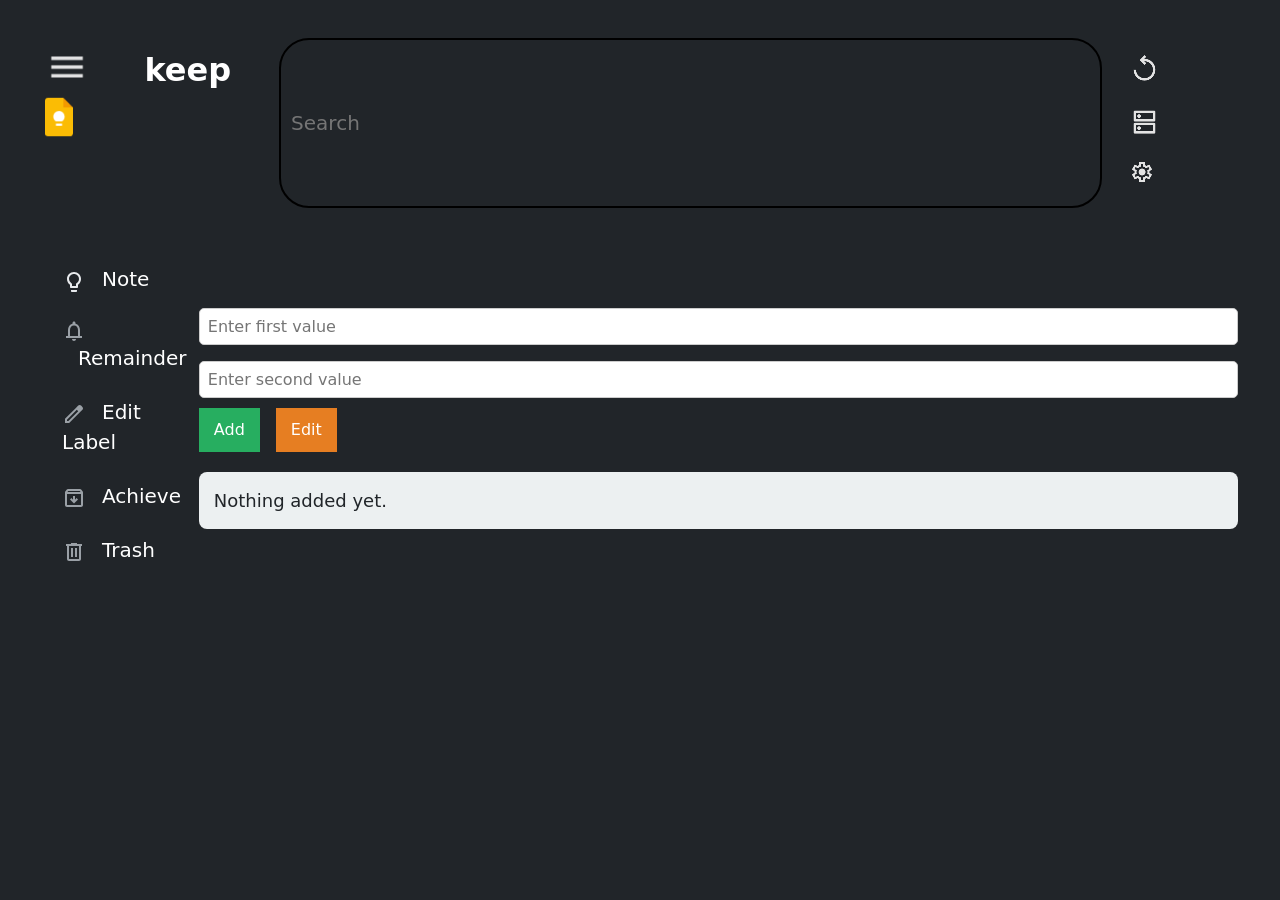
<file: dashbord.html>
<!DOCTYPE html>
<html lang="en">
<head>
    <meta charset="UTF-8">
    <meta name="viewport" content="width=device-width, initial-scale=1.0">
    <link rel="stylesheet" href="styles.css">
    <link rel="stylesheet" href="bootstrap.css">
        <script src="https://cdn.jsdelivr.net/npm/bootstrap@5.3.6/dist/js/bootstrap.bundle.min.js" integrity="sha384-j1CDi7MgGQ12Z7Qab0qlWQ/Qqz24Gc6BM0thvEMVjHnfYGF0rmFCozFSxQBxwHKO" crossorigin="anonymous"></script>
    <link href="https://cdn.jsdelivr.net/npm/bootstrap@5.3.6/dist/css/bootstrap.min.css" rel="stylesheet" integrity="sha384-4Q6Gf2aSP4eDXB8Miphtr37CMZZQ5oXLH2yaXMJ2w8e2ZtHTl7GptT4jmndRuHDT" crossorigin="anonymous">
    <title>Document</title>
</head>
<body class="bg-dark">
    <nav class="bg-dark text-white ">
       <div class="d-block p-2">
         <div class="d-flex ">
            <a href=""><img src="/imagae/svgexport-1.png" alt="" class="logo ps-2 pt-2" style="width: 50px; height: 50px; margin-right: 20px;">
            <img src="/imagae/keep_2020q4_48dp (1).png" alt="" style="height: 50px;" class="pt-2"></a><span class="fw-bold pt-2 fs-2">keep</span>
            <input type="text" placeholder="Search" class="search-input bg-dark text-white fs-5 border-black border-2 w-75 ms-5 "style="border-radius: 30px; padding: 10px;">
            <i class="container-fluid col-1 pt-3" style="margin-right: 40px;">
            <a href="">
            <img src="/imagae/replay_29dp_E3E3E3_FILL0_wght400_GRAD0_opsz24.png" alt="" class="ms-3 mb-4">
            <img src="/imagae/dns_29dp_E3E3E3_FILL0_wght400_GRAD0_opsz24.png" alt="" class="ms-3 mb-4">
            <img src="/imagae/settings_24dp_E3E3E3_FILL0_wght400_GRAD0_opsz24.png" alt="" class="ms-3 mb-4">
            </a>
            </i>
        </div>
    </div>
    </nav>

   <div class="d-flex mt-5 ms-0">
    <div>
         <ul class="d-grid gap-2 text-white">
         <p><img src="/imagae/svgexport-9.png" alt=""><span class="ms-3 mt-2 fs-5">Note</span></p>
         <p><img src="/imagae/svgexport-10.png" alt=""><span class="ms-3 mt-2 fs-5">Remainder</span></p>
         <p><img src="/imagae/svgexport-11.png" alt=""><span class="ms-3 mt-2 fs-5">Edit Label</span></p>
         <p><img src="/imagae/svgexport-12.png" alt=""><span class="ms-3 mt-2 fs-5">Achieve</span></p>
         <p><img src="/imagae/svgexport-13.png" alt=""><span class="ms-3 mt-2 fs-5">Trash</span></p>
         </ul>
    </div>

    <div class="container mt-2">
  <input type="text" id="input1" placeholder="Enter first value" class="mt-3 h-25">
  <input type="text" id="input2" placeholder="Enter second value" class="mt-3 h-75">

  <div class="btn-group gap-3">
    <button class="add-btn" onclick="addData()">Add</button>
    <button class="edit-btn" onclick="editData()">Edit</button>
  </div>

  <div id="show">Nothing added yet.</div>
</div>

 </div>
</body>
<script src="script2.js"></script>
</html>
</file>
<file: styles.css>
body {
      font-family: Arial, sans-serif;
      padding: 30px;
    }
    .container {
      width: 400px;
      margin: auto;
      padding: 20px;
      border-radius: 10px;
      box-shadow: 0 0 20coolpx #ccc;

    }
    input {
      width: 100%;
      padding: 8px;
      margin: 5px 0;
      font-size: 16px;
      border-radius: 5px;
      border: 1px solid #ccc;
    }
    .btn-group {
      display: flex;
      justify-content: space-between;
      margin-top: 10px;
    }
    button {
      padding: 10px 15px;
      font-size: 16px;
      border: none;
      border-radius: 5px;
      cursor: pointer;
    }
    .add-btn {
      background-color: #27ae60;
      color: white;
    }
    .edit-btn {
      background-color: #e67e22;
      color: white;
    }
    #show {
      margin-top: 20px;
      padding: 15px;
      background-color: #ecf0f1;
      border-radius: 8px;
      font-size: 18px;
    }
    .error {
      color: red;
      font-size: 14px;
    }
</file>
